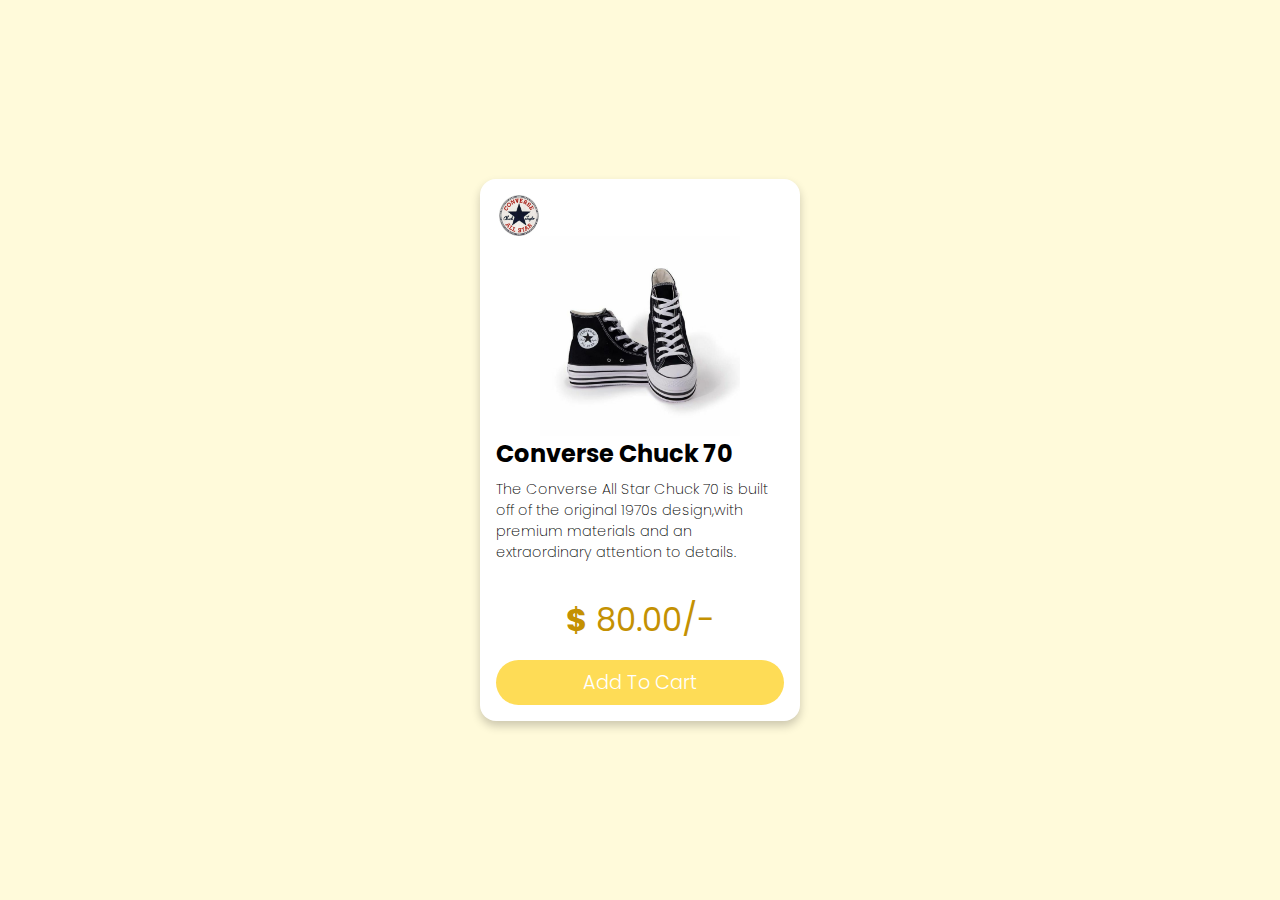
<file: index.html>
<!DOCTYPE html>
<html lang="en">
  <head>
    <meta charset="UTF-8">
    <meta http-equiv="X-UA-Compatible" content="IE=edge">
    <meta name="viewport" content="width=device-width, initial-scale=1.0">
    <title> Product Card </title>
    <link rel="stylesheet" href="productCard.css">
    <link rel="stylesheet" href="https://cdnjs.cloudflare.com/ajax/libs/font-awesome/6.2.1/css/all.min.css" integrity="sha512-MV7K8+y+gLIBoVD59lQIYicR65iaqukzvf/nwasF0nqhPay5w/9lJmVM2hMDcnK1OnMGCdVK+iQrJ7lzPJQd1w==" crossorigin="anonymous" referrerpolicy="no-referrer" />
</head>
<body>
    <div class="item-container">
        <div class="item-top">
            <div class="top-left-logo">
                <img src="./logo.jpg" alt="">
            </div>
            <div class="top-right-cart">
                <i class="fa-solid fa-cart-shopping"></i>
            </div>
        </div>
        <div class="main-item">
            <img src="./converse.jpg" alt="">
        </div>
        <h2 class="item-heading">
            Converse Chuck 70
        </h2>
        <p class="item-description">
          The Converse All Star Chuck 70 is built off of the original 1970s design,with premium materials and an extraordinary attention to details.
        </p> <br>
        <ul class="rating">
            <i class="fa-solid fa-star"></i>
            <i class="fa-solid fa-star"></i>
            <i class="fa-solid fa-star"></i>
            <i class="fa-solid fa-star"></i>
            <i class="fa-solid fa-star-half-stroke"></i>
        </ul>
        <p class="item-price"> <b>$</b> 80.00/-</p>
        <button class="item-cart-btn">Add To Cart</button>
    </div>
</body>
</html>
</file>
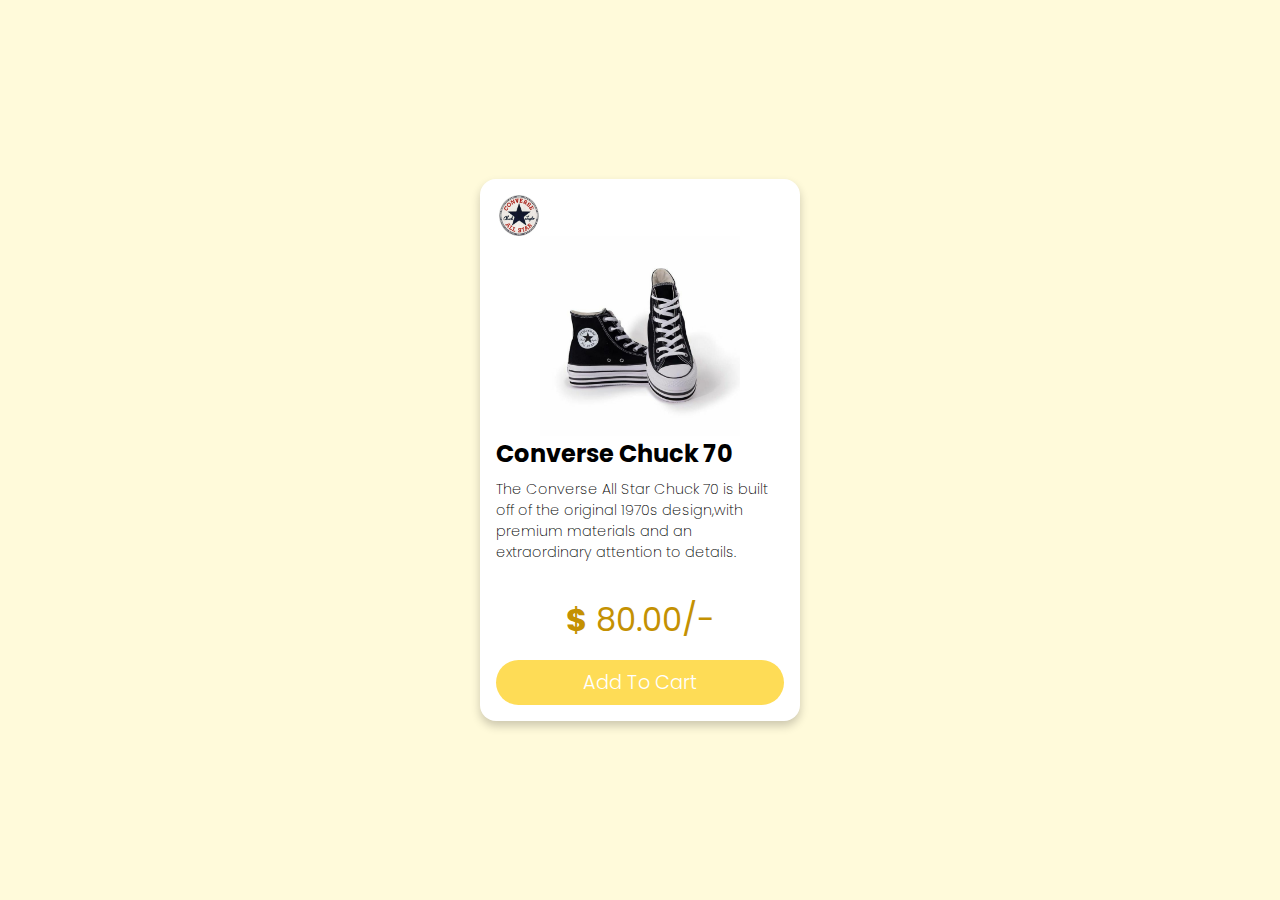
<file: product card.html>
<!DOCTYPE html>
<html lang="en">
  <head>
    <meta charset="UTF-8">
    <meta http-equiv="X-UA-Compatible" content="IE=edge">
    <meta name="viewport" content="width=device-width, initial-scale=1.0">
    <title> Product Card </title>
    <link rel="stylesheet" href="productCard.css">
    <link rel="stylesheet" href="https://cdnjs.cloudflare.com/ajax/libs/font-awesome/6.2.1/css/all.min.css" integrity="sha512-MV7K8+y+gLIBoVD59lQIYicR65iaqukzvf/nwasF0nqhPay5w/9lJmVM2hMDcnK1OnMGCdVK+iQrJ7lzPJQd1w==" crossorigin="anonymous" referrerpolicy="no-referrer" />
</head>
<body>
    <div class="item-container">
        <div class="item-top">
            <div class="top-left-logo">
                <img src="./logo.jpg" alt="">
            </div>
            <div class="top-right-cart">
                <i class="fa-solid fa-cart-shopping"></i>
            </div>
        </div>
        <div class="main-item">
            <img src="./converse.jpg" alt="">
        </div>
        <h2 class="item-heading">
            Converse Chuck 70
        </h2>
        <p class="item-description">
          The Converse All Star Chuck 70 is built off of the original 1970s design,with premium materials and an extraordinary attention to details.
        </p> <br>
        <ul class="rating">
            <i class="fa-solid fa-star"></i>
            <i class="fa-solid fa-star"></i>
            <i class="fa-solid fa-star"></i>
            <i class="fa-solid fa-star"></i>
            <i class="fa-solid fa-star-half-stroke"></i>
        </ul>
        <p class="item-price"> <b>$</b> 80.00/-</p>
        <button class="item-cart-btn">Add To Cart</button>
    </div>
</body>
</html>
</file>
<file: productCard.css>
@import url('https://fonts.googleapis.com/css2?family=Poppins:wght@200;400&family=Ubuntu&display=swap');

* {
    margin: 0;
    padding: 0;
    box-sizing: border-box;
    font-family: 'Poppins', sans-serif;
}

body {
    display: flex;
    justify-content: center;
    align-items: center;
    width: 100%;
    height: 100vh;
    background-color: #fffada;
}

.item-container {
    background-color: #fff;
    width: 20rem;
    margin: 1rem;
    padding: 1rem;
    border-radius: 1rem;
    box-shadow: 0 5px 10px rgba(0, 0, 0, 0.2);
}

.item-top {
    display: flex;
    justify-content: space-between;
    align-items: center;
}

.top-left-logo {
    width: 40px;
    margin-left: 0.2rem;
    display: flex;
    justify-content: center;
    align-items: center;
}

.top-left-logo img {
    width: 100%;
}

.top-right-cart {
    font-size: 1.4rem;
    margin-right: 1rem;
}

.main-item img {
    width: 200px;
    display: block;
    margin: 0 auto;
}

.item-heading {
    text-transform: capitalize;
}

.item-description {
    margin: .5rem 0;
    font-size: .9rem;
    font-weight: 200;
}

.item-price {
    text-align: center;
    font-size: 2rem;
    margin-bottom: 1rem;
}

.item-price {
    color: #c49102;
}

.rating i {
    color: #fedc56;
    margin-bottom: 1rem;
}

.item-cart-btn {
    border: none;
    background-color: transparent;
    margin: 0 auto;
    width: 100%;
    border: 1px;
    font-weight: bold;
    padding: .5rem 1rem;
    background-color: #fedc56;
    color: #fff;
    border-radius: 2rem;
    font-size: 1.2rem;
    font-weight: 350;
    position: relative;
    cursor: pointer;
    transition: all .3s linear;
}

.item-cart-btn:hover {
    background-color: #fbe770;
    color: #c8a951;
}
</file>
